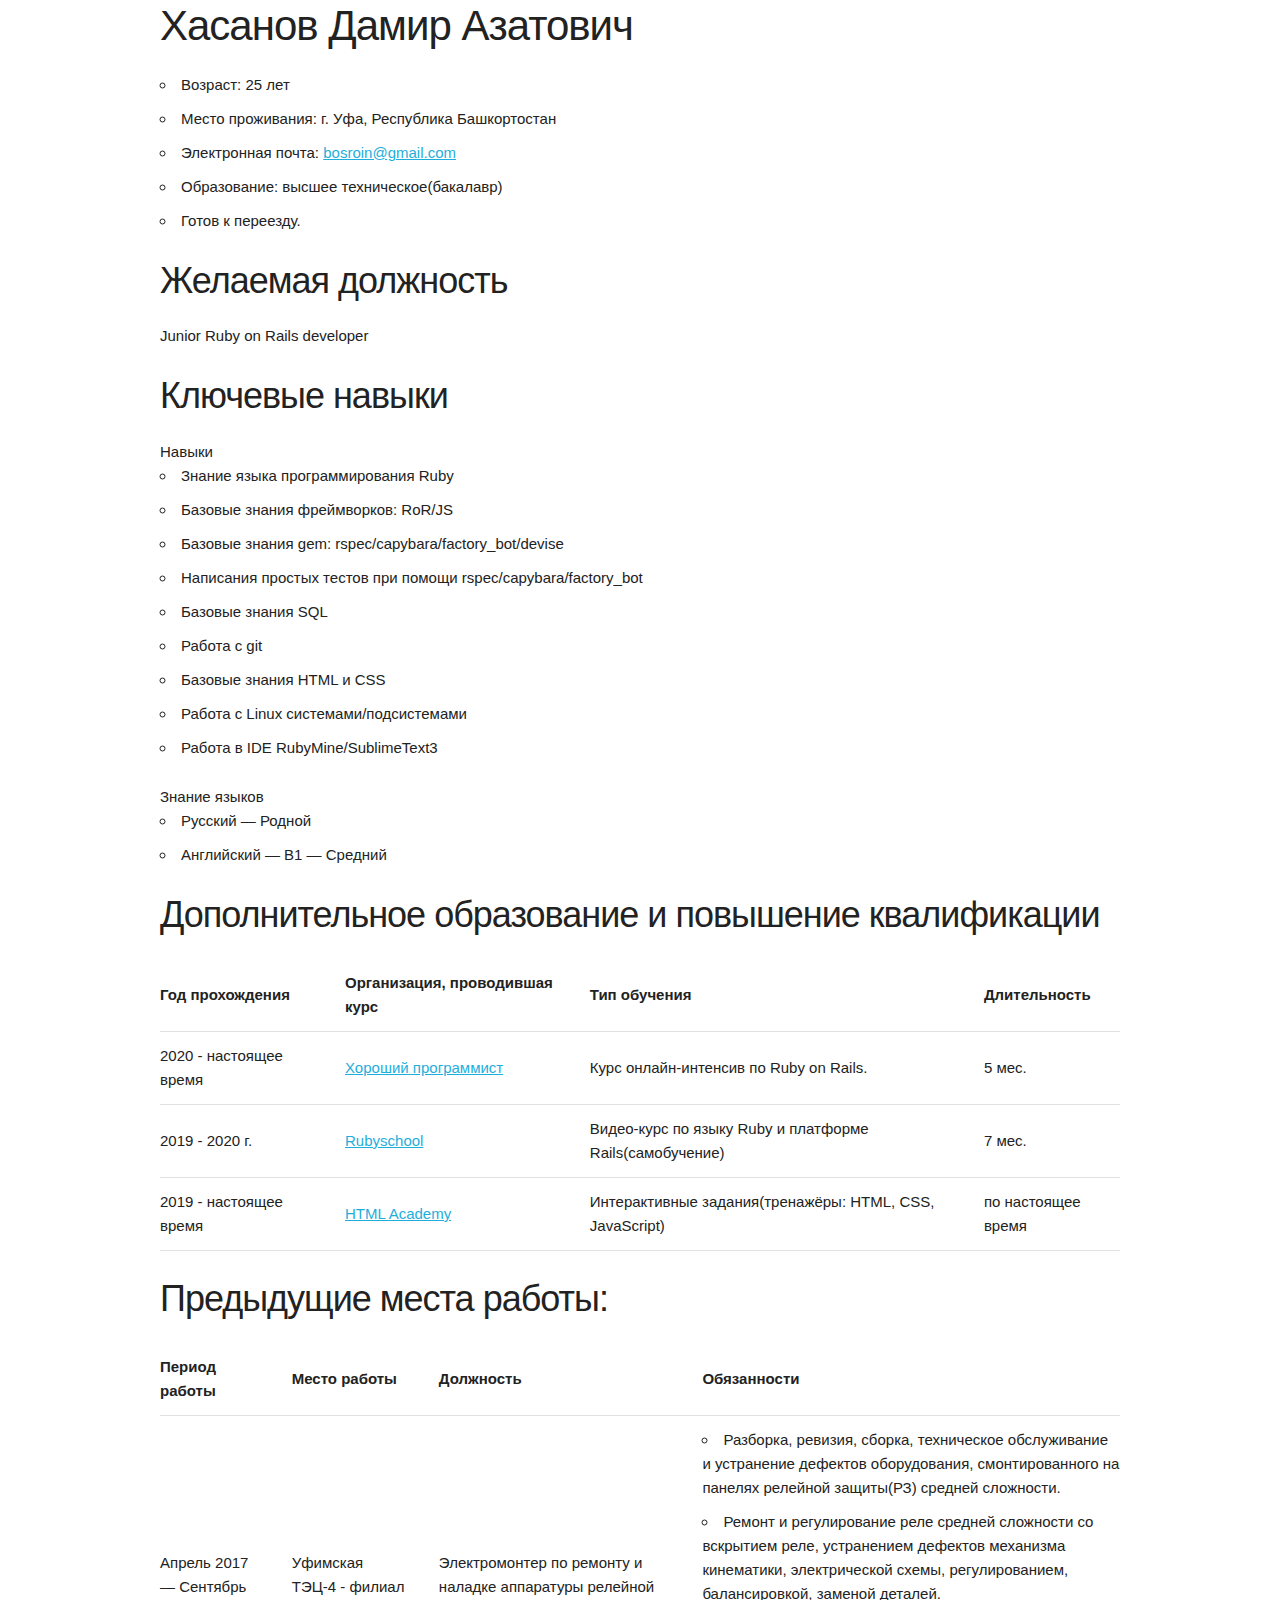
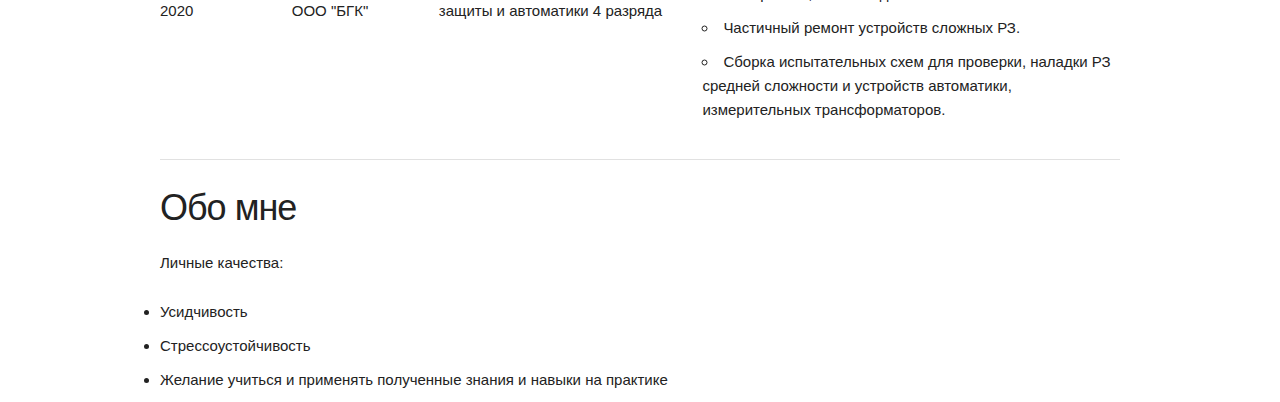
<file: cv.html>
<!DOCTYPE html>
<html lang="ru">
<head>
  <meta charset="UTF-8">
  <title>CV</title>

  <link rel="preconnect" href="https://fonts.gstatic.com">
  <link href="https://fonts.googleapis.com/css2?family=Montserrat:wght@100&display=swap" rel="stylesheet">

  <link rel="stylesheet" href="css/normalize.css">
  <link rel="stylesheet" href="css/skeleton.css">
</head>
<body>
  <div class="container">
    <div class="row">
        <h2>Хасанов Дамир Азатович</h2>
    </div>

    <div class="row">
      <div class="nine columns">
        <ul>
          <li>Возраст: 25 лет
          <li>Место проживания: г. Уфа, Республика Башкортостан</li>
          <li>Электронная почта: <a href="bosroin@gmail.com">bosroin@gmail.com</a></li>
          <li>Образование: высшее техническое(бакалавр)</li>
          <li>Готов к переезду.</li>
        </ul>
      </div>
      <div class="three columns">
        <!-- <img src="" alt="Фото соискателя" class="u-max-full-width"> -->
      </div>
    </div>

    <div class="row">
        <h3>Желаемая должность</h3>
        <p>Junior Ruby on Rails developer</p>
    </div>

    <div class="row">
      <div class="ten columns">
        <h3>Ключевые навыки</h3>
        <ul> Навыки
          <li>Знание языка программирования Ruby</li>
          <li>Базовые знания фреймворков: RoR/JS</li>
          <li>Базовые знания gem: rspec/capybara/factory_bot/devise</li>
          <li>Написания простых тестов при помощи rspec/capybara/factory_bot</li>
          <li>Базовые знания SQL</li>
          <li>Работа с git</li>
          <li>Базовые знания HTML и CSS</li>
          <li>Работа с Linux системами/подсистемами</li>
          <li>Работа в IDE RubyMine/SublimeText3</li>
        </ul>
        <ul>Знание языков
          <li>Русский — Родной</li>
          <li>Английский — B1 — Средний</li>
        </ul>
      </div>
    </div>

    <div class="row">
      <h3>Дополнительное образование и повышение квалификации</h3>
        <table class="u-full-width">
          <thead>
            <tr>
              <th>Год прохождения</th>
              <th>Организация, проводившая курс</th>
              <th>Тип обучения</th>
              <th>Длительность</th>
            </tr>
          </thead>
          <tbody>
            <tr>
              <td>2020 - настоящее время</td>
              <td><a href="https://goodprogrammer.ru">Хороший программист</a></td>
              <td>Курс онлайн-интенсив по Ruby on Rails.</td>
              <td>5 мес.</td>
            </tr>
            <tr>
              <td>2019 - 2020 г.</td>
              <td><a href="http://rubyschool.us">Rubyschool</a></td>
              <td>Bидео-курс по языку Ruby и платформе Rails(самобучение)</td>
              <td>7 мес.</td>
            </tr>
            <tr>
              <td>2019 - настоящее время</td>
              <td><a href="https://htmlacademy.ru">HTML Academy</a></td>
              <td>Интерактивные задания(тренажёры: HTML, CSS, JavaScript)</td>
              <td>по настоящее время</td>
            </tr>
        </table>
    </div>

    <div class="row">
      <div class="ten columns">
        <h3>Предыдущие места работы:</h3>
      </div>
      <table class="u-full-width">
        <thead>
        <tr>
          <th>Период работы</th>
          <th>Место работы</th>
          <th>Должность</th>
          <th>Обязанности</th>
        </tr>
        </thead>
        <tbody>
          <tr>
            <td>Апрель 2017 — Сентябрь 2020</td>
            <td>Уфимская ТЭЦ-4 - филиал ООО "БГК"</td>
            <td>Электромонтер по ремонту и наладке аппаратуры релейной защиты и автоматики 4 разряда</td>
            <td>
              <ul>
                <li>
                  Разборка, ревизия, сборка, техническое обслуживание и устранение дефектов оборудования,
                  смонтированного на панелях релейной защиты(РЗ) средней сложности.
                </li>
                <li>
                  Ремонт и регулирование реле средней сложности со вскрытием реле, устранением дефектов механизма
                  кинематики, электрической схемы, регулированием, балансировкой, заменой деталей.
                </li>
                <li>Частичный ремонт устройств сложных РЗ.
                </li>
                <li>Сборка испытательных схем для проверки, наладки РЗ средней сложности и устройств
                    автоматики, измерительных трансформаторов.
                </li>
              </ul>
            </td>
          </tr>
        </tbody>
      </table>
    </div>

    <div class="row">
       <div class="ten columns">
        <h3>Обо мне</h3>
        <ul>Личные качества:</ul>
        <li>Усидчивость</li>
        <li>Стрессоустойчивость</li>
        <li>Желание учиться и применять полученные знания и навыки на практике</li>
      </div>
    </div>
  </div>
</body>
</html>
</file>
<file: css/skeleton.css>
/*
* Skeleton V2.0.4
* Copyright 2014, Dave Gamache
* www.getskeleton.com
* Free to use under the MIT license.
* http://www.opensource.org/licenses/mit-license.php
* 12/29/2014
*/


/* Table of contents
––––––––––––––––––––––––––––––––––––––––––––––––––
- Grid
- Base Styles
- Typography
- Links
- Buttons
- Forms
- Lists
- Code
- Tables
- Spacing
- Utilities
- Clearing
- Media Queries
*/


/* Grid
–––––––––––––––––––––––––––––––––––––––––––––––––– */
.container {
  position: relative;
  width: 100%;
  max-width: 960px;
  margin: 0 auto;
  padding: 0 20px;
  box-sizing: border-box; }
.column,
.columns {
  width: 100%;
  float: left;
  box-sizing: border-box; }

/* For devices larger than 400px */
@media (min-width: 400px) {
  .container {
    width: 85%;
    padding: 0; }
}

/* For devices larger than 550px */
@media (min-width: 550px) {
  .container {
    width: 80%; }
  .column,
  .columns {
    margin-left: 4%; }
  .column:first-child,
  .columns:first-child {
    margin-left: 0; }

  .one.column,
  .one.columns                    { width: 4.66666666667%; }
  .two.columns                    { width: 13.3333333333%; }
  .three.columns                  { width: 22%;            }
  .four.columns                   { width: 30.6666666667%; }
  .five.columns                   { width: 39.3333333333%; }
  .six.columns                    { width: 48%;            }
  .seven.columns                  { width: 56.6666666667%; }
  .eight.columns                  { width: 65.3333333333%; }
  .nine.columns                   { width: 74.0%;          }
  .ten.columns                    { width: 82.6666666667%; }
  .eleven.columns                 { width: 91.3333333333%; }
  .twelve.columns                 { width: 100%; margin-left: 0; }

  .one-third.column               { width: 30.6666666667%; }
  .two-thirds.column              { width: 65.3333333333%; }

  .one-half.column                { width: 48%; }

  /* Offsets */
  .offset-by-one.column,
  .offset-by-one.columns          { margin-left: 8.66666666667%; }
  .offset-by-two.column,
  .offset-by-two.columns          { margin-left: 17.3333333333%; }
  .offset-by-three.column,
  .offset-by-three.columns        { margin-left: 26%;            }
  .offset-by-four.column,
  .offset-by-four.columns         { margin-left: 34.6666666667%; }
  .offset-by-five.column,
  .offset-by-five.columns         { margin-left: 43.3333333333%; }
  .offset-by-six.column,
  .offset-by-six.columns          { margin-left: 52%;            }
  .offset-by-seven.column,
  .offset-by-seven.columns        { margin-left: 60.6666666667%; }
  .offset-by-eight.column,
  .offset-by-eight.columns        { margin-left: 69.3333333333%; }
  .offset-by-nine.column,
  .offset-by-nine.columns         { margin-left: 78.0%;          }
  .offset-by-ten.column,
  .offset-by-ten.columns          { margin-left: 86.6666666667%; }
  .offset-by-eleven.column,
  .offset-by-eleven.columns       { margin-left: 95.3333333333%; }

  .offset-by-one-third.column,
  .offset-by-one-third.columns    { margin-left: 34.6666666667%; }
  .offset-by-two-thirds.column,
  .offset-by-two-thirds.columns   { margin-left: 69.3333333333%; }

  .offset-by-one-half.column,
  .offset-by-one-half.columns     { margin-left: 52%; }

}


/* Base Styles
–––––––––––––––––––––––––––––––––––––––––––––––––– */
/* NOTE
html is set to 62.5% so that all the REM measurements throughout Skeleton
are based on 10px sizing. So basically 1.5rem = 15px :) */
html {
  font-size: 62.5%; }
body {
  font-size: 1.5em; /* currently ems cause chrome bug misinterpreting rems on body element */
  line-height: 1.6;
  font-weight: 400;
  font-family: 'PT Sans', sans-serif;
  color: #222; }


/* Typography
–––––––––––––––––––––––––––––––––––––––––––––––––– */
h1, h2, h3, h4, h5, h6 {
  margin-top: 0;
  margin-bottom: 2rem;
  font-weight: 300; }
h1 { font-size: 4.0rem; line-height: 1.2;  letter-spacing: -.1rem;}
h2 { font-size: 3.6rem; line-height: 1.25; letter-spacing: -.1rem; }
h3 { font-size: 3.0rem; line-height: 1.3;  letter-spacing: -.1rem; }
h4 { font-size: 2.4rem; line-height: 1.35; letter-spacing: -.08rem; }
h5 { font-size: 1.8rem; line-height: 1.5;  letter-spacing: -.05rem; }
h6 { font-size: 1.5rem; line-height: 1.6;  letter-spacing: 0; }

/* Larger than phablet */
@media (min-width: 550px) {
  h1 { font-size: 5.0rem; }
  h2 { font-size: 4.2rem; }
  h3 { font-size: 3.6rem; }
  h4 { font-size: 3.0rem; }
  h5 { font-size: 2.4rem; }
  h6 { font-size: 1.5rem; }
}

p {
  margin-top: 0; }


/* Links
–––––––––––––––––––––––––––––––––––––––––––––––––– */
a {
  color: #1EAEDB; }
a:hover {
  color: #0FA0CE; }


/* Buttons
–––––––––––––––––––––––––––––––––––––––––––––––––– */
.button,
button,
input[type="submit"],
input[type="reset"],
input[type="button"] {
  display: inline-block;
  height: 38px;
  padding: 0 30px;
  color: #555;
  text-align: center;
  font-size: 11px;
  font-weight: 600;
  line-height: 38px;
  letter-spacing: .1rem;
  text-transform: uppercase;
  text-decoration: none;
  white-space: nowrap;
  background-color: transparent;
  border-radius: 4px;
  border: 1px solid #bbb;
  cursor: pointer;
  box-sizing: border-box; }
.button:hover,
button:hover,
input[type="submit"]:hover,
input[type="reset"]:hover,
input[type="button"]:hover,
.button:focus,
button:focus,
input[type="submit"]:focus,
input[type="reset"]:focus,
input[type="button"]:focus {
  color: #333;
  border-color: #888;
  outline: 0; }
.button.button-primary,
button.button-primary,
input[type="submit"].button-primary,
input[type="reset"].button-primary,
input[type="button"].button-primary {
  color: #FFF;
  background-color: #33C3F0;
  border-color: #33C3F0; }
.button.button-primary:hover,
button.button-primary:hover,
input[type="submit"].button-primary:hover,
input[type="reset"].button-primary:hover,
input[type="button"].button-primary:hover,
.button.button-primary:focus,
button.button-primary:focus,
input[type="submit"].button-primary:focus,
input[type="reset"].button-primary:focus,
input[type="button"].button-primary:focus {
  color: #FFF;
  background-color: #1EAEDB;
  border-color: #1EAEDB; }


/* Forms
–––––––––––––––––––––––––––––––––––––––––––––––––– */
input[type="email"],
input[type="number"],
input[type="search"],
input[type="text"],
input[type="tel"],
input[type="url"],
input[type="password"],
textarea,
select {
  height: 38px;
  padding: 6px 10px; /* The 6px vertically centers text on FF, ignored by Webkit */
  background-color: #fff;
  border: 1px solid #D1D1D1;
  border-radius: 4px;
  box-shadow: none;
  box-sizing: border-box; }
/* Removes awkward default styles on some inputs for iOS */
input[type="email"],
input[type="number"],
input[type="search"],
input[type="text"],
input[type="tel"],
input[type="url"],
input[type="password"],
textarea {
  -webkit-appearance: none;
     -moz-appearance: none;
          appearance: none; }
textarea {
  min-height: 65px;
  padding-top: 6px;
  padding-bottom: 6px; }
input[type="email"]:focus,
input[type="number"]:focus,
input[type="search"]:focus,
input[type="text"]:focus,
input[type="tel"]:focus,
input[type="url"]:focus,
input[type="password"]:focus,
textarea:focus,
select:focus {
  border: 1px solid #33C3F0;
  outline: 0; }
label,
legend {
  display: block;
  margin-bottom: .5rem;
  font-weight: 600; }
fieldset {
  padding: 0;
  border-width: 0; }
input[type="checkbox"],
input[type="radio"] {
  display: inline; }
label > .label-body {
  display: inline-block;
  margin-left: .5rem;
  font-weight: normal; }


/* Lists
–––––––––––––––––––––––––––––––––––––––––––––––––– */
ul {
  list-style: circle inside; }
ol {
  list-style: decimal inside; }
ol, ul {
  padding-left: 0;
  margin-top: 0; }
ul ul,
ul ol,
ol ol,
ol ul {
  margin: 1.5rem 0 1.5rem 3rem;
  font-size: 90%; }
li {
  margin-bottom: 1rem; }


/* Code
–––––––––––––––––––––––––––––––––––––––––––––––––– */
code {
  padding: .2rem .5rem;
  margin: 0 .2rem;
  font-size: 90%;
  white-space: nowrap;
  background: #F1F1F1;
  border: 1px solid #E1E1E1;
  border-radius: 4px; }
pre > code {
  display: block;
  padding: 1rem 1.5rem;
  white-space: pre; }


/* Tables
–––––––––––––––––––––––––––––––––––––––––––––––––– */
th,
td {
  padding: 12px 15px;
  text-align: left;
  border-bottom: 1px solid #E1E1E1; }
th:first-child,
td:first-child {
  padding-left: 0; }
th:last-child,
td:last-child {
  padding-right: 0; }


/* Spacing
–––––––––––––––––––––––––––––––––––––––––––––––––– */
button,
.button {
  margin-bottom: 1rem; }
input,
textarea,
select,
fieldset {
  margin-bottom: 1.5rem; }
pre,
blockquote,
dl,
figure,
table,
p,
ul,
ol,
form {
  margin-bottom: 2.5rem; }


/* Utilities
–––––––––––––––––––––––––––––––––––––––––––––––––– */
.u-full-width {
  width: 100%;
  box-sizing: border-box; }
.u-max-full-width {
  max-width: 100%;
  box-sizing: border-box; }
.u-pull-right {
  float: right; }
.u-pull-left {
  float: left; }


/* Misc
–––––––––––––––––––––––––––––––––––––––––––––––––– */
hr {
  margin-top: 3rem;
  margin-bottom: 3.5rem;
  border-width: 0;
  border-top: 1px solid #E1E1E1; }


/* Clearing
–––––––––––––––––––––––––––––––––––––––––––––––––– */

/* Self Clearing Goodness */
.container:after,
.row:after,
.u-cf {
  content: "";
  display: table;
  clear: both; }


/* Media Queries
–––––––––––––––––––––––––––––––––––––––––––––––––– */
/*
Note: The best way to structure the use of media queries is to create the queries
near the relevant code. For example, if you wanted to change the styles for buttons
on small devices, paste the mobile query code up in the buttons section and style it
there.
*/
/* Larger than mobile */
@media (min-width: 400px) {}

/* Larger than phablet (also point when grid becomes active) */
@media (min-width: 550px) {}

/* Larger than tablet */
@media (min-width: 750px) {}

/* Larger than desktop */
@media (min-width: 1000px) {}

/* Larger than Desktop HD */
@media (min-width: 1200px) {}
</file>
